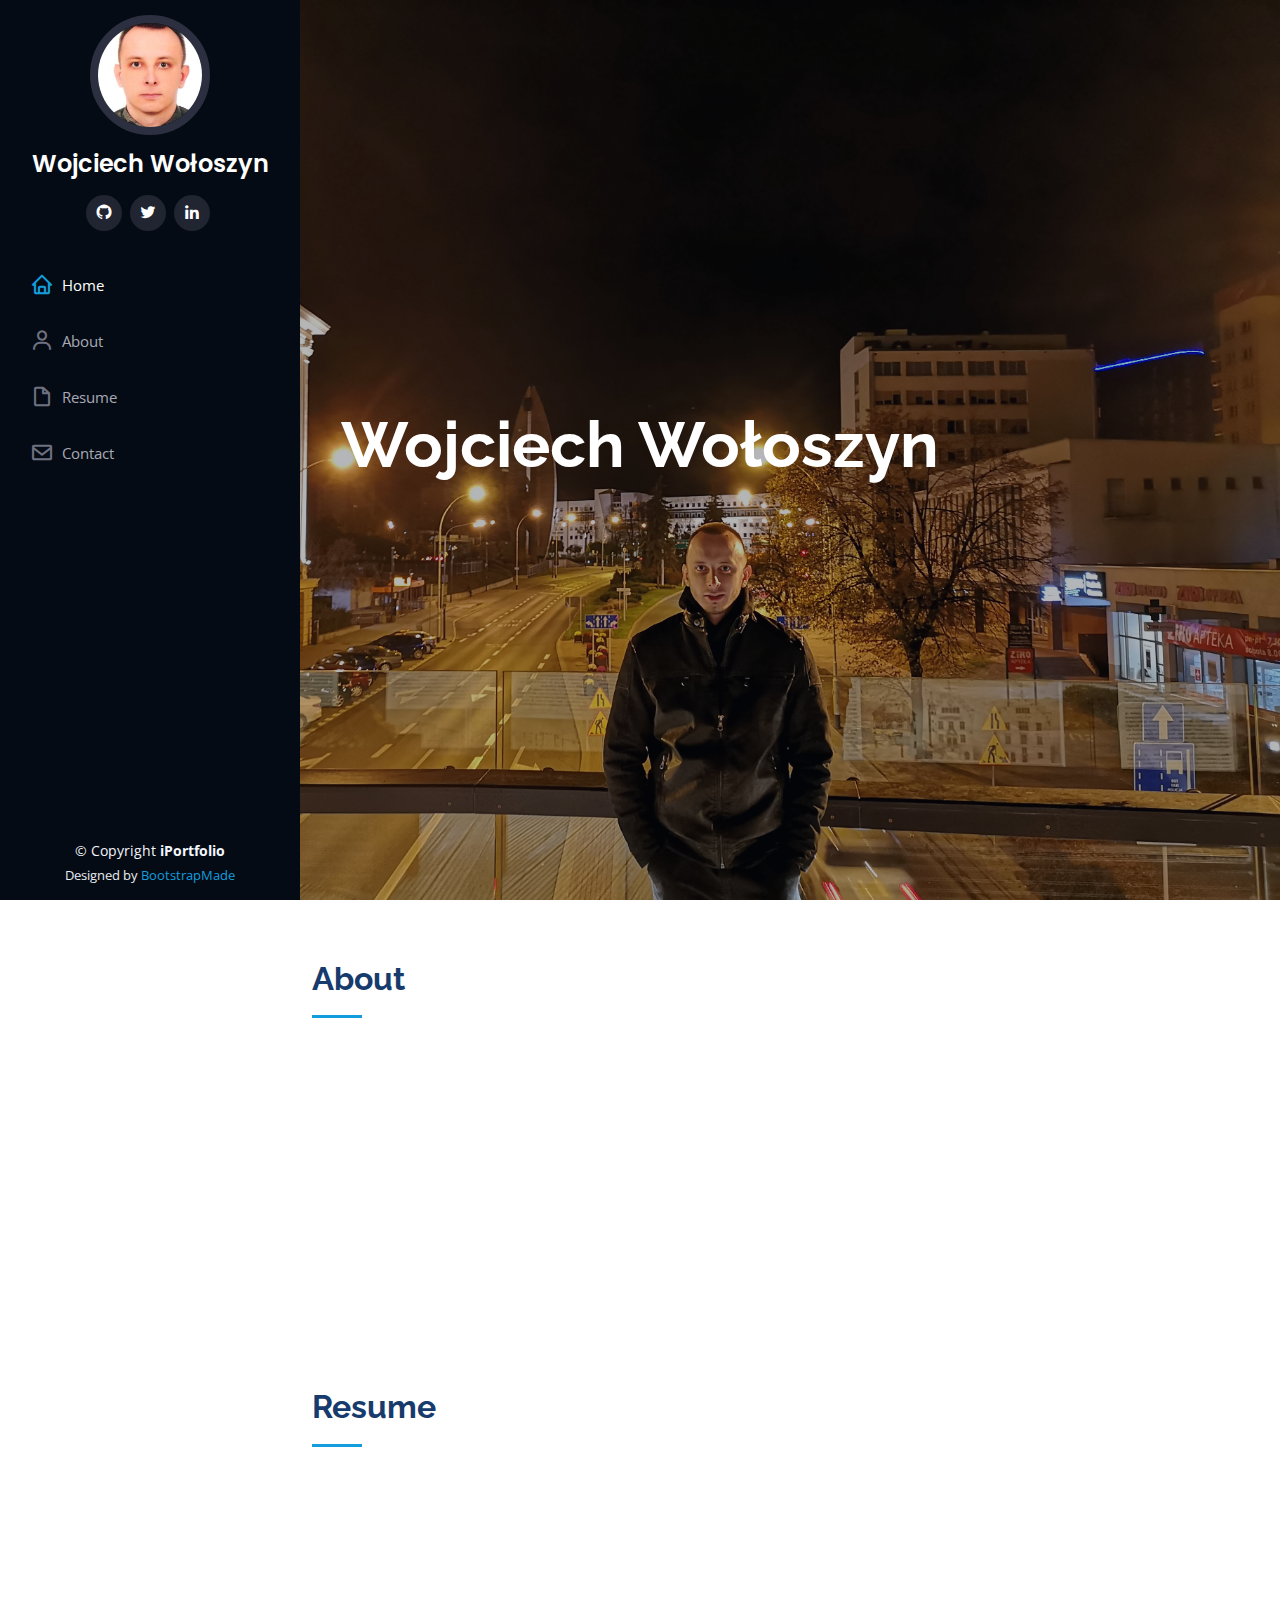
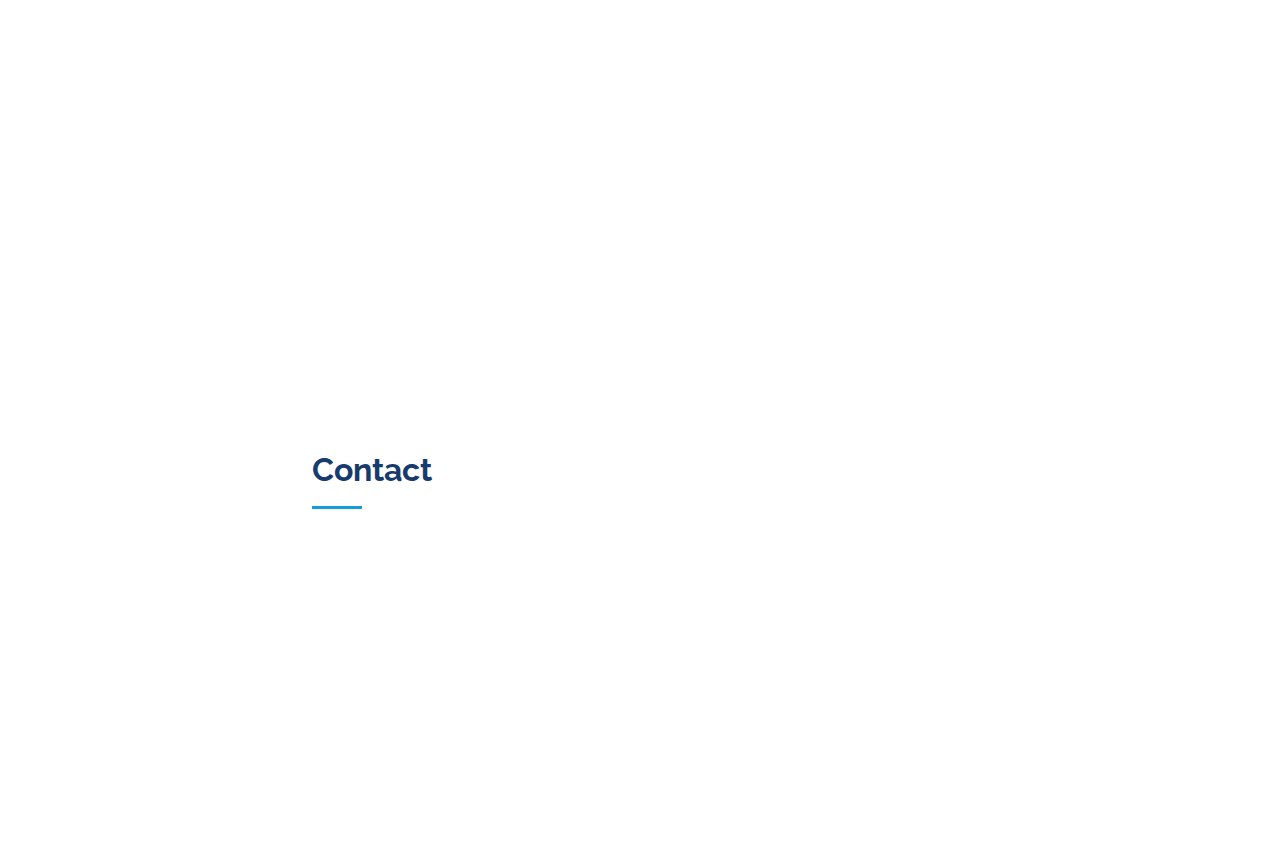
<file: index.html>
<!DOCTYPE html>
<html lang="en">

<head>
  <meta charset="utf-8">
  <meta content="width=device-width, initial-scale=1.0" name="viewport">

  <title>Wojciech Wołoszyn</title>
  <meta content="" name="description">
  <meta content="" name="keywords">

  <!-- Favicons -->
  <link href="assets/img/favicon.png" rel="icon">
  <link href="assets/img/apple-touch-icon.png" rel="apple-touch-icon">

  <!-- Google Fonts -->
  <link href="https://fonts.googleapis.com/css?family=Open+Sans:300,300i,400,400i,600,600i,700,700i|Raleway:300,300i,400,400i,500,500i,600,600i,700,700i|Poppins:300,300i,400,400i,500,500i,600,600i,700,700i" rel="stylesheet">

  <!-- Vendor CSS Files -->
  <link href="assets/vendor/aos/aos.css" rel="stylesheet">
  <link href="assets/vendor/bootstrap/css/bootstrap.min.css" rel="stylesheet">
  <link href="assets/vendor/bootstrap-icons/bootstrap-icons.css" rel="stylesheet">
  <link href="assets/vendor/boxicons/css/boxicons.min.css" rel="stylesheet">
  <link href="assets/vendor/glightbox/css/glightbox.min.css" rel="stylesheet">
  <link href="assets/vendor/swiper/swiper-bundle.min.css" rel="stylesheet">

  <!-- Template Main CSS File -->
  <link href="assets/css/style.css" rel="stylesheet">

  <!-- =======================================================
  * Template Name: iPortfolio - v3.7.0
  * Template URL: https://bootstrapmade.com/iportfolio-bootstrap-portfolio-websites-template/
  * Author: BootstrapMade.com
  * License: https://bootstrapmade.com/license/
  ======================================================== -->
</head>

<body>

  <!-- ======= Mobile nav toggle button ======= -->
  <i class="bi bi-list mobile-nav-toggle d-xl-none"></i>

  <!-- ======= Header ======= -->
  <header id="header">
    <div class="d-flex flex-column">

      <div class="profile">
        <img src="assets/img/w.jpg" alt="" class="img-fluid rounded-circle">
        <h1 class="text-light"><a href="index.html">Wojciech Wołoszyn</a></h1>
        <div class="social-links mt-3 text-center">
          <a href="https://github.com/WojciechWo" class="github" target="_blank "><i class="bx bxl-github"></i></a>
          <a href="https://twitter.com/WojtekWo" class="twitter" target="_blank "><i class="bx bxl-twitter"></i></a>
          <a href="https://www.linkedin.com/in/wojciech-wo%C5%82oszyn-758555168/" class="linkedin" target="_blank " ><i class="bx bxl-linkedin"></i></a>
        </div>
      </div>

      <nav id="navbar" class="nav-menu navbar">
        <ul>
          <li><a href="#hero" class="nav-link scrollto active"><i class="bx bx-home"></i> <span>Home</span></a></li>
          <li><a href="#about" class="nav-link scrollto"><i class="bx bx-user"></i> <span>About</span></a></li>
          <li><a href="#resume" class="nav-link scrollto"><i class="bx bx-file-blank"></i> <span>Resume</span></a></li>
          <li><a href="#contact" class="nav-link scrollto"><i class="bx bx-envelope"></i> <span>Contact</span></a></li>
        </ul>
      </nav><!-- .nav-menu -->
    </div>
  </header><!-- End Header -->

  <!-- ======= Hero Section ======= -->
  <section id="hero" class="d-flex flex-column justify-content-center align-items-center">
    <div class="hero-container" data-aos="fade-in">
      <h1>Wojciech Wołoszyn</h1>
    </div>
  </section><!-- End Hero -->

  <main id="main">

    <!-- ======= About Section ======= -->
    <section id="about" class="about">
      <div class="container">

        <div class="section-title">
          <h2>About</h2>
          <p></p>
        </div>

        <div class="row">
          <div class="col-lg-4" data-aos="fade-right">
            <img src="assets/img/w.jpg" class="img-fluid" alt="">
          </div>
          <div class="col-lg-8 pt-4 pt-lg-0 content" data-aos="fade-left">
            <h3></h3>
            <p class="fst-italic">
              
            </p>
            <div class="row">
              <div class="col-lg-6">
                <ul>
                  <li><i class="bi bi-chevron-right"></i> <strong>Birthday:</strong> <span></span></li>
                  <li><i class="bi bi-chevron-right"></i> <strong>Website:</strong> <span></span></li>
                  <li><i class="bi bi-chevron-right"></i> <strong>Phone:</strong> <span></span></li>
                  <li><i class="bi bi-chevron-right"></i> <strong>City:</strong> <span></span></li>
                </ul>
              </div>
              <div class="col-lg-6">
                <ul>
                  <li><i class="bi bi-chevron-right"></i> <strong>Age:</strong> <span></span></li>
                  <li><i class="bi bi-chevron-right"></i> <strong>Degree:</strong> <span></span></li>
                  <li><i class="bi bi-chevron-right"></i> <strong>PhEmailone:</strong> <span></span></li>
                  <li><i class="bi bi-chevron-right"></i> <strong>Freelance:</strong> <span></span></li>
                </ul>
              </div>
            </div>
            <p>
             
            </p>
          </div>
        </div>

      </div>
    </section><!-- End About Section -->





    <!-- ======= Resume Section ======= -->
    <section id="resume" class="resume">
      <div class="container">

        <div class="section-title">
          <h2>Resume</h2>
          <p></p>
        </div>

        <div class="row">
          <div class="col-lg-6" data-aos="fade-up">
            <h3 class="resume-title"></h3>
            <div class="resume-item pb-0">
              <h4></h4>
              <p><em></em></p>
              <ul>
                <li></li>
                <li></li>
                <li></li>
              </ul>
            </div>

            <h3 class="resume-title"></h3>
            <div class="resume-item">
              <h4></h4>
              <h5></h5>
              <p><em></em></p>
              <p></p>
            </div>
            <div class="resume-item">
              <h4></h4>
              <h5></h5>
              <p><em></em></p>
              <p></p>
            </div>
          </div>
          <div class="col-lg-6" data-aos="fade-up" data-aos-delay="100">
            <h3 class="resume-title"></h3>
            <div class="resume-item">
              <h4></h4>
              <h5></h5>
              <p><em></em></p>
              <ul>
                <li></li>
                <li></li>
                <li></li>
                <li></li>
              </ul>
            </div>
            <div class="resume-item">
              <h4></h4>
              <h5></h5>
              <p><em></em></p>
              <ul>
                <li></li>
                <li></li>
                <li></li>
                <li></li>
              </ul>
            </div>
          </div>
        </div>

      </div>
    </section><!-- End Resume Section -->







    <!-- ======= Contact Section ======= -->
    <section id="contact" class="contact">
      <div class="container">

        <div class="section-title">
          <h2>Contact</h2>
          <p></p>
        </div>

        <div class="row" data-aos="fade-in">



              <div class="email">
                <i class="bi bi-envelope"></i>
                <h4>Email:</h4>
                <p>wojtek201990@gamil.com</p>
              </div>

              <div class="phone">
                <i class="bi bi-phone"></i>
                <h4>Call:</h4>
                <p></p>
              

          </div>


        </div>
      </div>
    </section><!-- End Contact Section -->

  </main><!-- End #main -->

  <!-- ======= Footer ======= -->
  <footer id="footer">
    <div class="container">
      <div class="copyright">
        &copy; Copyright <strong><span>iPortfolio</span></strong>
      </div>
      <div class="credits">
        <!-- All the links in the footer should remain intact. -->
        <!-- You can delete the links only if you purchased the pro version. -->
        <!-- Licensing information: https://bootstrapmade.com/license/ -->
        <!-- Purchase the pro version with working PHP/AJAX contact form: https://bootstrapmade.com/iportfolio-bootstrap-portfolio-websites-template/ -->
        Designed by <a href="https://bootstrapmade.com/">BootstrapMade</a>
      </div>
    </div>
  </footer><!-- End  Footer -->

  <a href="#" class="back-to-top d-flex align-items-center justify-content-center"><i class="bi bi-arrow-up-short"></i></a>

  <!-- Vendor JS Files -->
  <script src="assets/vendor/purecounter/purecounter.js"></script>
  <script src="assets/vendor/aos/aos.js"></script>
  <script src="assets/vendor/bootstrap/js/bootstrap.bundle.min.js"></script>
  <script src="assets/vendor/glightbox/js/glightbox.min.js"></script>
  <script src="assets/vendor/isotope-layout/isotope.pkgd.min.js"></script>
  <script src="assets/vendor/swiper/swiper-bundle.min.js"></script>
  <script src="assets/vendor/typed.js/typed.min.js"></script>
  <script src="assets/vendor/waypoints/noframework.waypoints.js"></script>
  <script src="assets/vendor/php-email-form/validate.js"></script>

  <!-- Template Main JS File -->
  <script src="assets/js/main.js"></script>

</body>

</html>
</file>
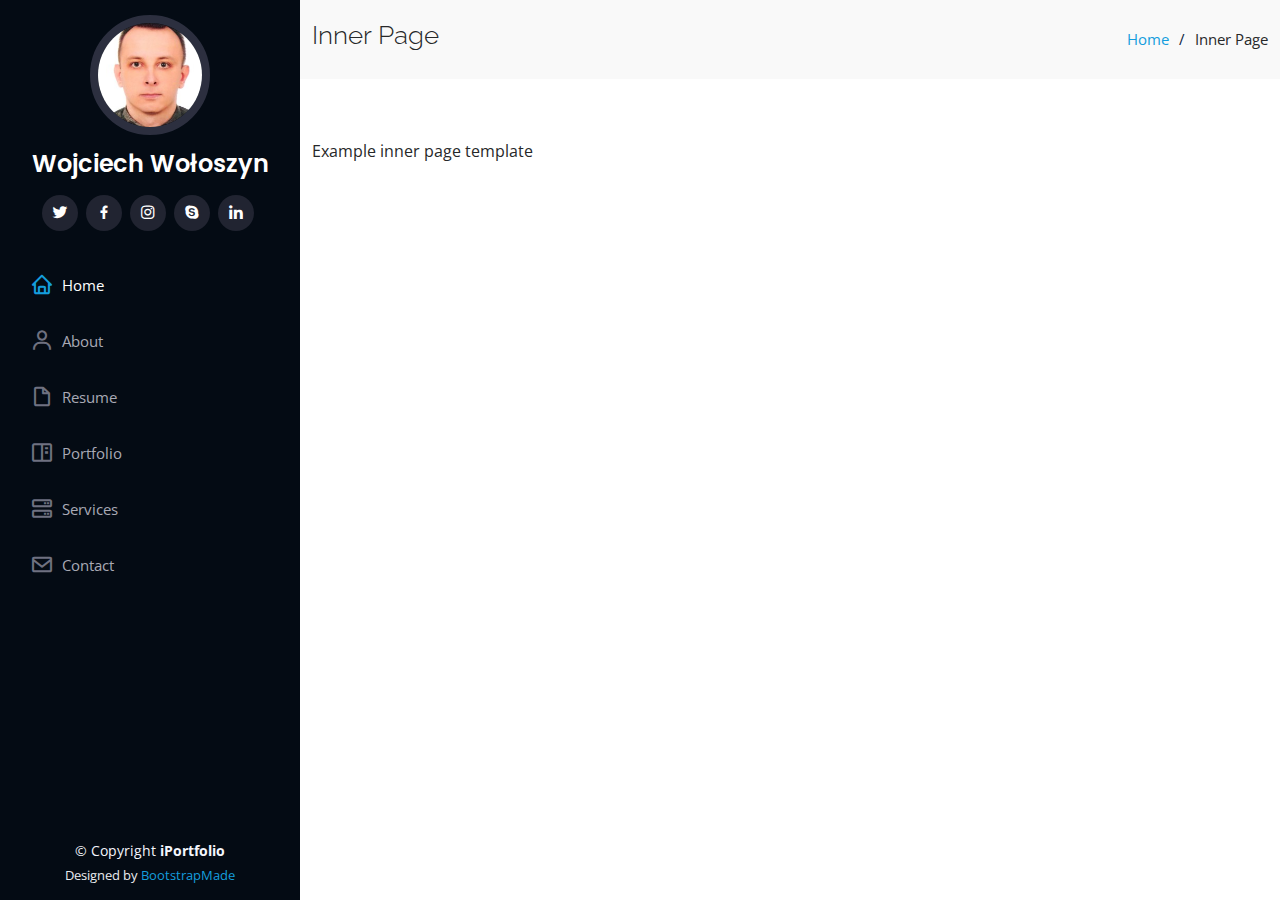
<file: inner-page.html>
<!DOCTYPE html>
<html lang="en">

<head>
  <meta charset="utf-8">
  <meta content="width=device-width, initial-scale=1.0" name="viewport">

  <title>Wojciech Wołoszyn</title>
  <meta content="" name="description">
  <meta content="" name="keywords">

  <!-- Favicons -->
  <link href="assets/img/favicon.png" rel="icon">
  <link href="assets/img/apple-touch-icon.png" rel="apple-touch-icon">

  <!-- Google Fonts -->
  <link href="https://fonts.googleapis.com/css?family=Open+Sans:300,300i,400,400i,600,600i,700,700i|Raleway:300,300i,400,400i,500,500i,600,600i,700,700i|Poppins:300,300i,400,400i,500,500i,600,600i,700,700i" rel="stylesheet">

  <!-- Vendor CSS Files -->
  <link href="assets/vendor/aos/aos.css" rel="stylesheet">
  <link href="assets/vendor/bootstrap/css/bootstrap.min.css" rel="stylesheet">
  <link href="assets/vendor/bootstrap-icons/bootstrap-icons.css" rel="stylesheet">
  <link href="assets/vendor/boxicons/css/boxicons.min.css" rel="stylesheet">
  <link href="assets/vendor/glightbox/css/glightbox.min.css" rel="stylesheet">
  <link href="assets/vendor/swiper/swiper-bundle.min.css" rel="stylesheet">

  <!-- Template Main CSS File -->
  <link href="assets/css/style.css" rel="stylesheet">

  <!-- =======================================================
  * Template Name: iPortfolio - v3.7.0
  * Template URL: https://bootstrapmade.com/iportfolio-bootstrap-portfolio-websites-template/
  * Author: BootstrapMade.com
  * License: https://bootstrapmade.com/license/
  ======================================================== -->
</head>

<body>

  <!-- ======= Mobile nav toggle button ======= -->
  <i class="bi bi-list mobile-nav-toggle d-xl-none"></i>

  <!-- ======= Header ======= -->
  <header id="header">
    <div class="d-flex flex-column">

      <div class="profile">
        <img src="assets/img/w.jpg" alt="" class="img-fluid rounded-circle">
        <h1 class="text-light"><a href="index.html">Wojciech Wołoszyn</a></h1>
        <div class="social-links mt-3 text-center">
          <a href="#" class="twitter"><i class="bx bxl-twitter"></i></a>
          <a href="#" class="facebook"><i class="bx bxl-facebook"></i></a>
          <a href="#" class="instagram"><i class="bx bxl-instagram"></i></a>
          <a href="#" class="google-plus"><i class="bx bxl-skype"></i></a>
          <a href="#" class="linkedin"><i class="bx bxl-linkedin"></i></a>
        </div>
      </div>

      <nav id="navbar" class="nav-menu navbar">
        <ul>
          <li><a href="#hero" class="nav-link scrollto active"><i class="bx bx-home"></i> <span>Home</span></a></li>
          <li><a href="#about" class="nav-link scrollto"><i class="bx bx-user"></i> <span>About</span></a></li>
          <li><a href="#resume" class="nav-link scrollto"><i class="bx bx-file-blank"></i> <span>Resume</span></a></li>
          <li><a href="#portfolio" class="nav-link scrollto"><i class="bx bx-book-content"></i> <span>Portfolio</span></a></li>
          <li><a href="#services" class="nav-link scrollto"><i class="bx bx-server"></i> <span>Services</span></a></li>
          <li><a href="#contact" class="nav-link scrollto"><i class="bx bx-envelope"></i> <span>Contact</span></a></li>
        </ul>
      </nav><!-- .nav-menu -->
    </div>
  </header><!-- End Header -->

  <main id="main">

    <!-- ======= Breadcrumbs ======= -->
    <section class="breadcrumbs">
      <div class="container">

        <div class="d-flex justify-content-between align-items-center">
          <h2>Inner Page</h2>
          <ol>
            <li><a href="index.html">Home</a></li>
            <li>Inner Page</li>
          </ol>
        </div>

      </div>
    </section><!-- End Breadcrumbs -->

    <section class="inner-page">
      <div class="container">
        <p>
          Example inner page template
        </p>
      </div>
    </section>

  </main><!-- End #main -->

  <!-- ======= Footer ======= -->
  <footer id="footer">
    <div class="container">
      <div class="copyright">
        &copy; Copyright <strong><span>iPortfolio</span></strong>
      </div>
      <div class="credits">
        <!-- All the links in the footer should remain intact. -->
        <!-- You can delete the links only if you purchased the pro version. -->
        <!-- Licensing information: https://bootstrapmade.com/license/ -->
        <!-- Purchase the pro version with working PHP/AJAX contact form: https://bootstrapmade.com/iportfolio-bootstrap-portfolio-websites-template/ -->
        Designed by <a href="https://bootstrapmade.com/">BootstrapMade</a>
      </div>
    </div>
  </footer><!-- End  Footer -->

  <a href="#" class="back-to-top d-flex align-items-center justify-content-center"><i class="bi bi-arrow-up-short"></i></a>

  <!-- Vendor JS Files -->
  <script src="assets/vendor/purecounter/purecounter.js"></script>
  <script src="assets/vendor/aos/aos.js"></script>
  <script src="assets/vendor/bootstrap/js/bootstrap.bundle.min.js"></script>
  <script src="assets/vendor/glightbox/js/glightbox.min.js"></script>
  <script src="assets/vendor/isotope-layout/isotope.pkgd.min.js"></script>
  <script src="assets/vendor/swiper/swiper-bundle.min.js"></script>
  <script src="assets/vendor/typed.js/typed.min.js"></script>
  <script src="assets/vendor/waypoints/noframework.waypoints.js"></script>
  <script src="assets/vendor/php-email-form/validate.js"></script>

  <!-- Template Main JS File -->
  <script src="assets/js/main.js"></script>

</body>

</html>
</file>
<file: assets/css/style.css>
/**
* Template Name: iPortfolio - v3.7.0
* Template URL: https://bootstrapmade.com/iportfolio-bootstrap-portfolio-websites-template/
* Author: BootstrapMade.com
* License: https://bootstrapmade.com/license/
*/

/*--------------------------------------------------------------
# General
--------------------------------------------------------------*/
body {
  font-family: "Open Sans", sans-serif;
  color: #272829;
}

a {
  color: #149ddd;
  text-decoration: none;
}

a:hover {
  color: #37b3ed;
  text-decoration: none;
}

h1, h2, h3, h4, h5, h6 {
  font-family: "Raleway", sans-serif;
}

/*--------------------------------------------------------------
# Back to top button
--------------------------------------------------------------*/
.back-to-top {
  position: fixed;
  visibility: hidden;
  opacity: 0;
  right: 15px;
  bottom: 15px;
  z-index: 996;
  background: #149ddd;
  width: 40px;
  height: 40px;
  border-radius: 50px;
  transition: all 0.4s;
}
.back-to-top i {
  font-size: 28px;
  color: #fff;
  line-height: 0;
}
.back-to-top:hover {
  background: #2eafec;
  color: #fff;
}
.back-to-top.active {
  visibility: visible;
  opacity: 1;
}

/*--------------------------------------------------------------
# Header
--------------------------------------------------------------*/
#header {
  position: fixed;
  top: 0;
  left: 0;
  bottom: 0;
  width: 300px;
  transition: all ease-in-out 0.5s;
  z-index: 9997;
  transition: all 0.5s;
  padding: 0 15px;
  background: #040b14;
  overflow-y: auto;
}
#header .profile img {
  margin: 15px auto;
  display: block;
  width: 120px;
  border: 8px solid #2c2f3f;
}
#header .profile h1 {
  font-size: 24px;
  margin: 0;
  padding: 0;
  font-weight: 600;
  -moz-text-align-last: center;
  text-align-last: center;
  font-family: "Poppins", sans-serif;
}
#header .profile h1 a, #header .profile h1 a:hover {
  color: #fff;
  text-decoration: none;
}
#header .profile .social-links a {
  font-size: 18px;
  display: inline-block;
  background: #212431;
  color: #fff;
  line-height: 1;
  padding: 8px 0;
  margin-right: 4px;
  border-radius: 50%;
  text-align: center;
  width: 36px;
  height: 36px;
  transition: 0.3s;
}
#header .profile .social-links a:hover {
  background: #149ddd;
  color: #fff;
  text-decoration: none;
}

#main {
  margin-left: 300px;
}

@media (max-width: 1199px) {
  #header {
    left: -300px;
  }

  #main {
    margin-left: 0;
  }
}
/*--------------------------------------------------------------
# Navigation Menu
--------------------------------------------------------------*/
/* Desktop Navigation */
.nav-menu {
  padding: 30px 0 0 0;
}
.nav-menu * {
  margin: 0;
  padding: 0;
  list-style: none;
}
.nav-menu > ul > li {
  position: relative;
  white-space: nowrap;
}
.nav-menu a, .nav-menu a:focus {
  display: flex;
  align-items: center;
  color: #a8a9b4;
  padding: 12px 15px;
  margin-bottom: 8px;
  transition: 0.3s;
  font-size: 15px;
}
.nav-menu a i, .nav-menu a:focus i {
  font-size: 24px;
  padding-right: 8px;
  color: #6f7180;
}
.nav-menu a:hover, .nav-menu .active, .nav-menu .active:focus, .nav-menu li:hover > a {
  text-decoration: none;
  color: #fff;
}
.nav-menu a:hover i, .nav-menu .active i, .nav-menu .active:focus i, .nav-menu li:hover > a i {
  color: #149ddd;
}

/* Mobile Navigation */
.mobile-nav-toggle {
  position: fixed;
  right: 15px;
  top: 15px;
  z-index: 9998;
  border: 0;
  font-size: 24px;
  transition: all 0.4s;
  outline: none !important;
  background-color: #149ddd;
  color: #fff;
  width: 40px;
  height: 40px;
  display: inline-flex;
  align-items: center;
  justify-content: center;
  line-height: 0;
  border-radius: 50px;
  cursor: pointer;
}

.mobile-nav-active {
  overflow: hidden;
}
.mobile-nav-active #header {
  left: 0;
}

/*--------------------------------------------------------------
# Hero Section
--------------------------------------------------------------*/
#hero {
  width: 100%;
  height: 100vh;
  background: url("../img/tło.png") top center;
  background-size: cover;
}
#hero:before {
  content: "";
  background: rgba(5, 13, 24, 0.3);
  position: absolute;
  bottom: 0;
  top: 0;
  left: 0;
  right: 0;
  z-index: 1;
}
#hero .hero-container {
  position: relative;
  z-index: 2;
  min-width: 300px;
}
#hero h1 {
  margin: 0 0 10px 0;
  font-size: 64px;
  font-weight: 700;
  line-height: 56px;
  color: #fff;
}
#hero p {
  color: #fff;
  margin-bottom: 50px;
  font-size: 26px;
  font-family: "Poppins", sans-serif;
}
#hero p span {
  color: #fff;
  padding-bottom: 4px;
  letter-spacing: 1px;
  border-bottom: 3px solid #149ddd;
}
@media (min-width: 1024px) {
  #hero {
    background-attachment: fixed;
  }
}
@media (max-width: 768px) {
  #hero h1 {
    font-size: 28px;
    line-height: 36px;
  }
  #hero h2 {
    font-size: 18px;
    line-height: 24px;
    margin-bottom: 30px;
  }
}

/*--------------------------------------------------------------
# Sections General
--------------------------------------------------------------*/
section {
  padding: 60px 0;
  overflow: hidden;
}

.section-bg {
  background: #f5f8fd;
}

.section-title {
  padding-bottom: 30px;
}
.section-title h2 {
  font-size: 32px;
  font-weight: bold;
  margin-bottom: 20px;
  padding-bottom: 20px;
  position: relative;
  color: #173b6c;
}
.section-title h2::after {
  content: "";
  position: absolute;
  display: block;
  width: 50px;
  height: 3px;
  background: #149ddd;
  bottom: 0;
  left: 0;
}
.section-title p {
  margin-bottom: 0;
}

/*--------------------------------------------------------------
# About
--------------------------------------------------------------*/
.about .content h3 {
  font-weight: 700;
  font-size: 26px;
  color: #173b6c;
}
.about .content ul {
  list-style: none;
  padding: 0;
}
.about .content ul li {
  margin-bottom: 20px;
  display: flex;
  align-items: center;
}
.about .content ul strong {
  margin-right: 10px;
}
.about .content ul i {
  font-size: 16px;
  margin-right: 5px;
  color: #149ddd;
  line-height: 0;
}
.about .content p:last-child {
  margin-bottom: 0;
}



/*--------------------------------------------------------------
# Resume
--------------------------------------------------------------*/
.resume .resume-title {
  font-size: 26px;
  font-weight: 700;
  margin-top: 20px;
  margin-bottom: 20px;
  color: #050d18;
}
.resume .resume-item {
  padding: 0 0 20px 20px;
  margin-top: -2px;
  border-left: 2px solid #1f5297;
  position: relative;
}
.resume .resume-item h4 {
  line-height: 18px;
  font-size: 18px;
  font-weight: 600;
  text-transform: uppercase;
  font-family: "Poppins", sans-serif;
  color: #050d18;
  margin-bottom: 10px;
}
.resume .resume-item h5 {
  font-size: 16px;
  background: #e4edf9;
  padding: 5px 15px;
  display: inline-block;
  font-weight: 600;
  margin-bottom: 10px;
}
.resume .resume-item ul {
  padding-left: 20px;
}
.resume .resume-item ul li {
  padding-bottom: 10px;
}
.resume .resume-item:last-child {
  padding-bottom: 0;
}
.resume .resume-item::before {
  content: "";
  position: absolute;
  width: 16px;
  height: 16px;
  border-radius: 50px;
  left: -9px;
  top: 0;
  background: #fff;
  border: 2px solid #1f5297;
}



/*--------------------------------------------------------------
# Contact
--------------------------------------------------------------*/

.contact .row {
  display: flex;
  justify-content: center;
  align-items: center;
}
.contact {
  padding-bottom: 130px;
}
.contact .info {
  padding: 30px;
  background: #fff;
  width: 100%;
  box-shadow: 0 0 24px 0 rgba(0, 0, 0, 0.12);
}
.contact .info i {
  font-size: 20px;
  color: #149ddd;
  float: left;
  width: 44px;
  height: 44px;
  background: #dff3fc;
  display: flex;
  justify-content: center;
  align-items: center;
  border-radius: 50px;
  transition: all 0.3s ease-in-out;
}
.contact .info h4 {
  padding: 0 0 0 60px;
  font-size: 22px;
  font-weight: 600;
  margin-bottom: 5px;
  color: #050d18;
}
.contact .info p {
  padding: 0 0 10px 60px;
  margin-bottom: 20px;
  font-size: 14px;
  color: #173b6c;
}
.contact .info .email p {
  padding-top: 5px;
}
.contact .info .social-links {
  padding-left: 60px;
}
.contact .info .social-links a {
  font-size: 18px;
  display: inline-block;
  background: #333;
  color: #fff;
  line-height: 1;
  padding: 8px 0;
  border-radius: 50%;
  text-align: center;
  width: 36px;
  height: 36px;
  transition: 0.3s;
  margin-right: 10px;
}
.contact .info .social-links a:hover {
  background: #149ddd;
  color: #fff;
}
.contact .info .email:hover i, .contact .info .phone:hover i {
  background: #149ddd;
  color: #fff;
}


@-webkit-keyframes animate-loading {
  0% {
    transform: rotate(0deg);
  }
  100% {
    transform: rotate(360deg);
  }
}
@keyframes animate-loading {
  0% {
    transform: rotate(0deg);
  }
  100% {
    transform: rotate(360deg);
  }
}

/*--------------------------------------------------------------
# Breadcrumbs
--------------------------------------------------------------*/
.breadcrumbs {
  padding: 20px 0;
  background: #f9f9f9;
}
.breadcrumbs h2 {
  font-size: 26px;
  font-weight: 300;
}
.breadcrumbs ol {
  display: flex;
  flex-wrap: wrap;
  list-style: none;
  padding: 0;
  margin: 0;
  font-size: 15px;
}
.breadcrumbs ol li + li {
  padding-left: 10px;
}
.breadcrumbs ol li + li::before {
  display: inline-block;
  padding-right: 10px;
  color: #0e2442;
  content: "/";
}
@media (max-width: 768px) {
  .breadcrumbs .d-flex {
    display: block !important;
  }
  .breadcrumbs ol {
    display: block;
  }
  .breadcrumbs ol li {
    display: inline-block;
  }
}

/*--------------------------------------------------------------
# Footer
--------------------------------------------------------------*/
#footer {
  padding: 15px;
  color: #f4f6fd;
  font-size: 14px;
  position: fixed;
  left: 0;
  bottom: 0;
  width: 300px;
  z-index: 9999;
  background: #040b14;
}
#footer .copyright {
  text-align: center;
}
#footer .credits {
  padding-top: 5px;
  text-align: center;
  font-size: 13px;
  color: #eaebf0;
}
@media (max-width: 1199px) {
  #footer {
    position: static;
    width: auto;
    padding-right: 20px 15px;
  }
}
</file>
